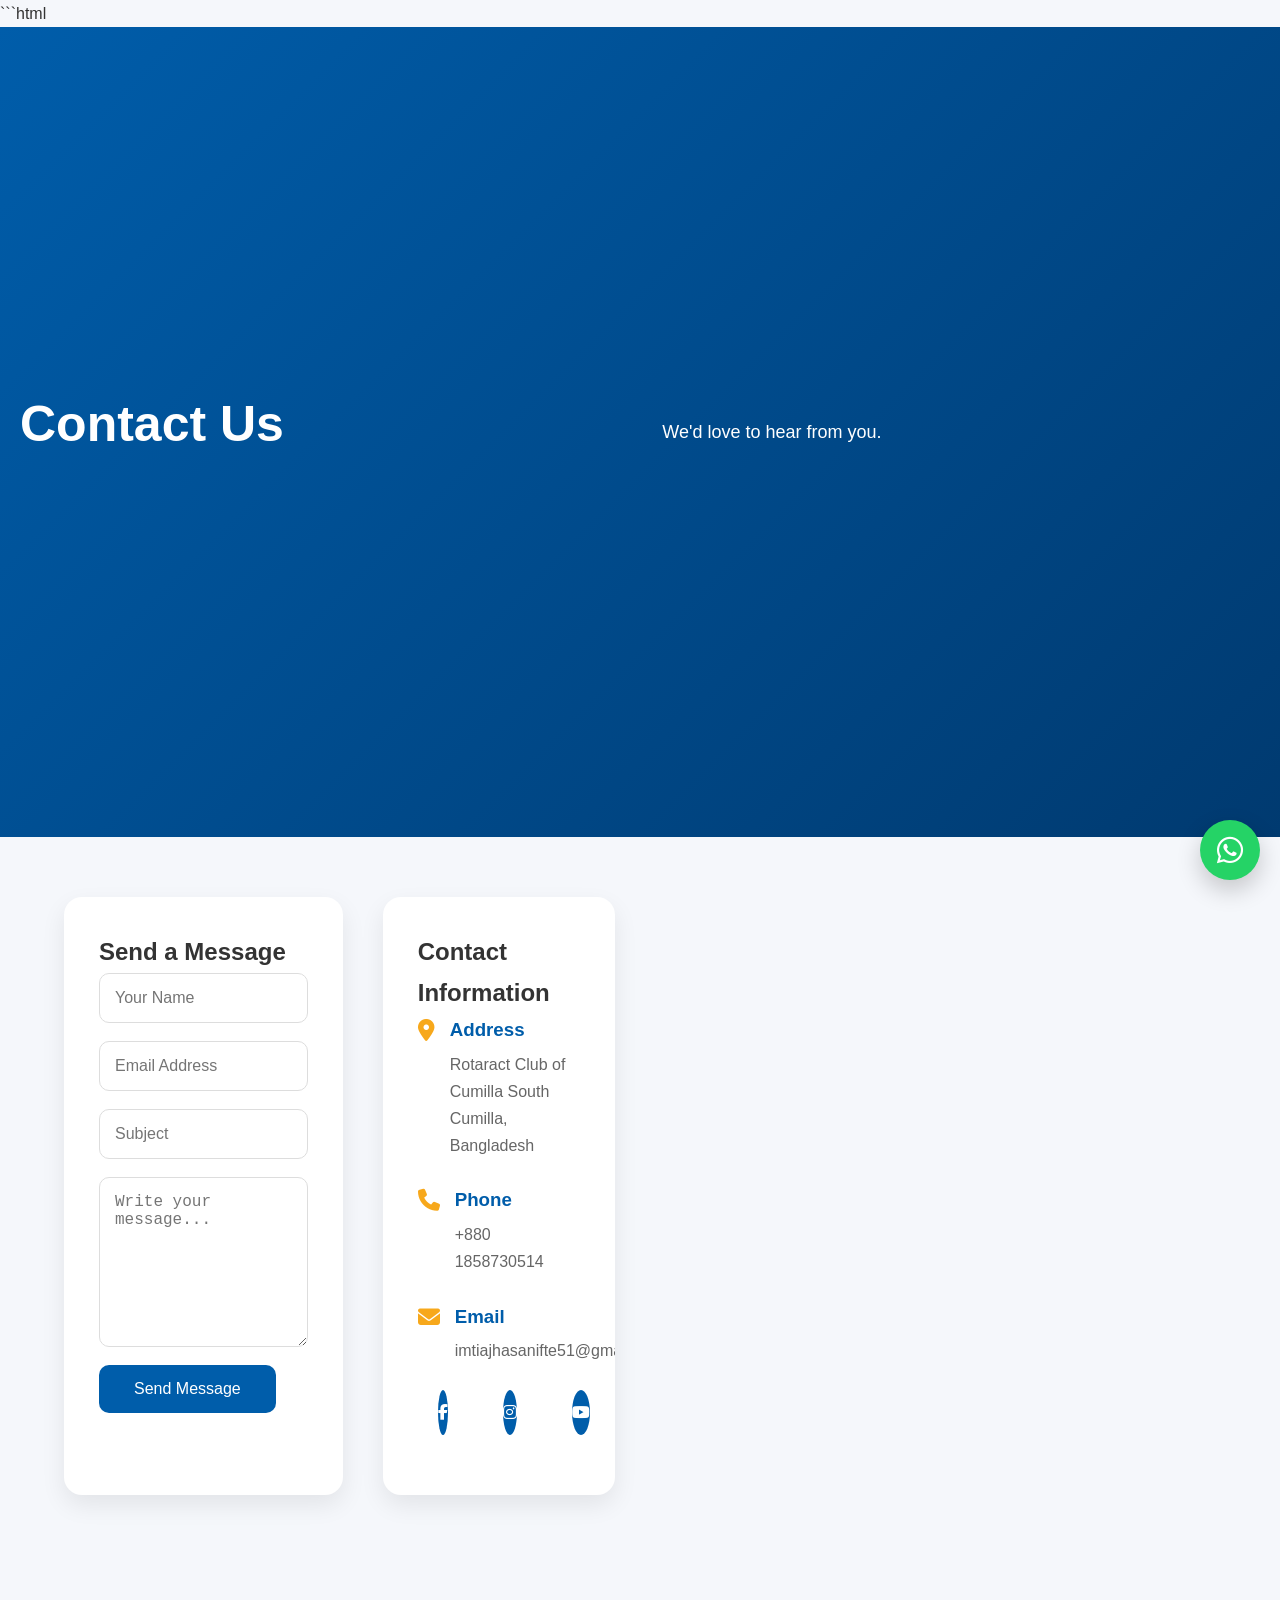
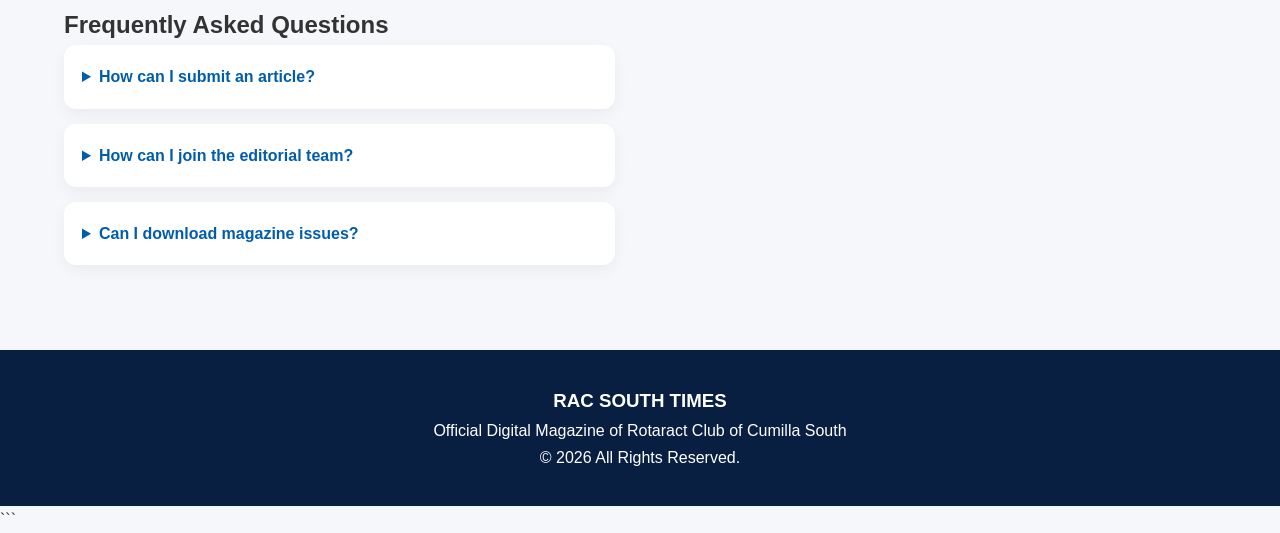
<file: contact.html>
```html
<!DOCTYPE html>
<html lang="en">
<head>
<meta charset="UTF-8">
<meta name="viewport" content="width=device-width, initial-scale=1.0">

<title>Contact Us | RAC SOUTH TIMES</title>

<link rel="stylesheet" href="style.css">
<link rel="stylesheet"
href="https://cdnjs.cloudflare.com/ajax/libs/font-awesome/6.7.0/css/all.min.css">

<style>

body{
    margin:0;
    font-family:'Poppins',sans-serif;
    background:#f5f7fb;
}

/* Hero */

.hero{
    background:linear-gradient(135deg,#005DAA,#003A70);
    color:#fff;
    text-align:center;
    padding:80px 20px;
}

.hero h1{
    font-size:50px;
    margin-bottom:15px;
}

.hero p{
    font-size:18px;
}

/* Layout */

.container{
    width:90%;
    max-width:1300px;
    margin:60px auto;
}

.contact-grid{
    display:grid;
    grid-template-columns:1.2fr 1fr;
    gap:40px;
}

.card{
    background:#fff;
    border-radius:18px;
    padding:35px;
    box-shadow:0 10px 25px rgba(0,0,0,.08);
}

/* Form */

form input,
form textarea{

    width:100%;
    padding:15px;
    margin-bottom:18px;
    border:1px solid #ddd;
    border-radius:10px;
    font-size:16px;
    box-sizing:border-box;

}

form textarea{
    height:170px;
    resize:vertical;
}

button{
    background:#005DAA;
    color:#fff;
    border:none;
    padding:15px 35px;
    border-radius:10px;
    cursor:pointer;
    font-size:16px;
    transition:.3s;
}

button:hover{
    background:#F7A81B;
    color:#111;
}

/* Info */

.info-item{
    display:flex;
    gap:15px;
    margin-bottom:25px;
}

.info-item i{
    font-size:22px;
    color:#F7A81B;
    margin-top:5px;
}

.info-item h3{
    margin:0 0 5px;
    color:#005DAA;
}

.info-item p{
    margin:0;
    color:#666;
}

/* Map */

.map{
    margin-top:50px;
}

.map iframe{
    width:100%;
    height:420px;
    border:none;
    border-radius:18px;
}

/* Social */

.social{
    display:flex;
    gap:15px;
    margin-top:25px;
}

.social a{
    width:45px;
    height:45px;
    border-radius:50%;
    background:#005DAA;
    color:#fff;
    display:flex;
    align-items:center;
    justify-content:center;
    text-decoration:none;
    transition:.3s;
}

.social a:hover{
    background:#F7A81B;
    color:#111;
}

/* FAQ */

.faq{
    margin-top:60px;
}

details{
    background:#fff;
    margin-bottom:15px;
    padding:18px;
    border-radius:12px;
    box-shadow:0 5px 15px rgba(0,0,0,.05);
}

summary{
    cursor:pointer;
    font-weight:600;
    color:#005DAA;
}

/* WhatsApp */

.whatsapp{
    position:fixed;
    right:20px;
    bottom:20px;
    width:60px;
    height:60px;
    background:#25D366;
    color:#fff;
    border-radius:50%;
    display:flex;
    align-items:center;
    justify-content:center;
    font-size:30px;
    text-decoration:none;
    box-shadow:0 10px 25px rgba(0,0,0,.2);
}

/* Footer */

footer{
    background:#081F42;
    color:#fff;
    text-align:center;
    padding:35px;
    margin-top:70px;
}

@media(max-width:900px){

.contact-grid{
    grid-template-columns:1fr;
}

.hero h1{
    font-size:38px;
}

}

</style>

</head>

<body>

<section class="hero">
<h1>Contact Us</h1>
<p>We'd love to hear from you.</p>
</section>

<div class="container">

<div class="contact-grid">

<div class="card">

<h2>Send a Message</h2>

<form>

<input type="text" placeholder="Your Name" required>

<input type="email" placeholder="Email Address" required>

<input type="text" placeholder="Subject">

<textarea placeholder="Write your message..." required></textarea>

<button type="submit">
Send Message
</button>

</form>

</div>

<div class="card">

<h2>Contact Information</h2>

<div class="info-item">
<i class="fas fa-location-dot"></i>
<div>
<h3>Address</h3>
<p>Rotaract Club of Cumilla South<br>Cumilla, Bangladesh</p>
</div>
</div>

<div class="info-item">
<i class="fas fa-phone"></i>
<div>
<h3>Phone</h3>
<p>+880 1858730514</p>
</div>
</div>

<div class="info-item">
<i class="fas fa-envelope"></i>
<div>
<h3>Email</h3>
<p>imtiajhasanifte51@gmail.com</p>
</div>
</div>

<div class="social">

<a href="#"><i class="fab fa-facebook-f"></i></a>

<a href="#"><i class="fab fa-instagram"></i></a>

<a href="#"><i class="fab fa-youtube"></i></a>

<a href="#"><i class="fab fa-linkedin-in"></i></a>

</div>

</div>

</div>

<div class="map">

<iframe
src="https://www.google.com/maps/embed?pb="
loading="lazy">
</iframe>

</div>

<div class="faq">

<h2>Frequently Asked Questions</h2>

<details>
<summary>How can I submit an article?</summary>
<p>You can submit your article through the editorial email or the future online submission portal.</p>
</details>

<details>
<summary>How can I join the editorial team?</summary>
<p>Contact the Chief Editor or Club Secretary during recruitment periods.</p>
</details>

<details>
<summary>Can I download magazine issues?</summary>
<p>Yes. Visit the Current Issue or Archive pages to download PDF editions.</p>
</details>

</div>

</div>

<a href="https://wa.me/8801XXXXXXXXX"
class="whatsapp"
target="_blank">

<i class="fab fa-whatsapp"></i>

</a>

<footer>

<h3>RAC SOUTH TIMES</h3>

<p>
Official Digital Magazine of Rotaract Club of Cumilla South
</p>

<p>
© 2026 All Rights Reserved.
</p>

</footer>

</body>
</html>
```
</file>
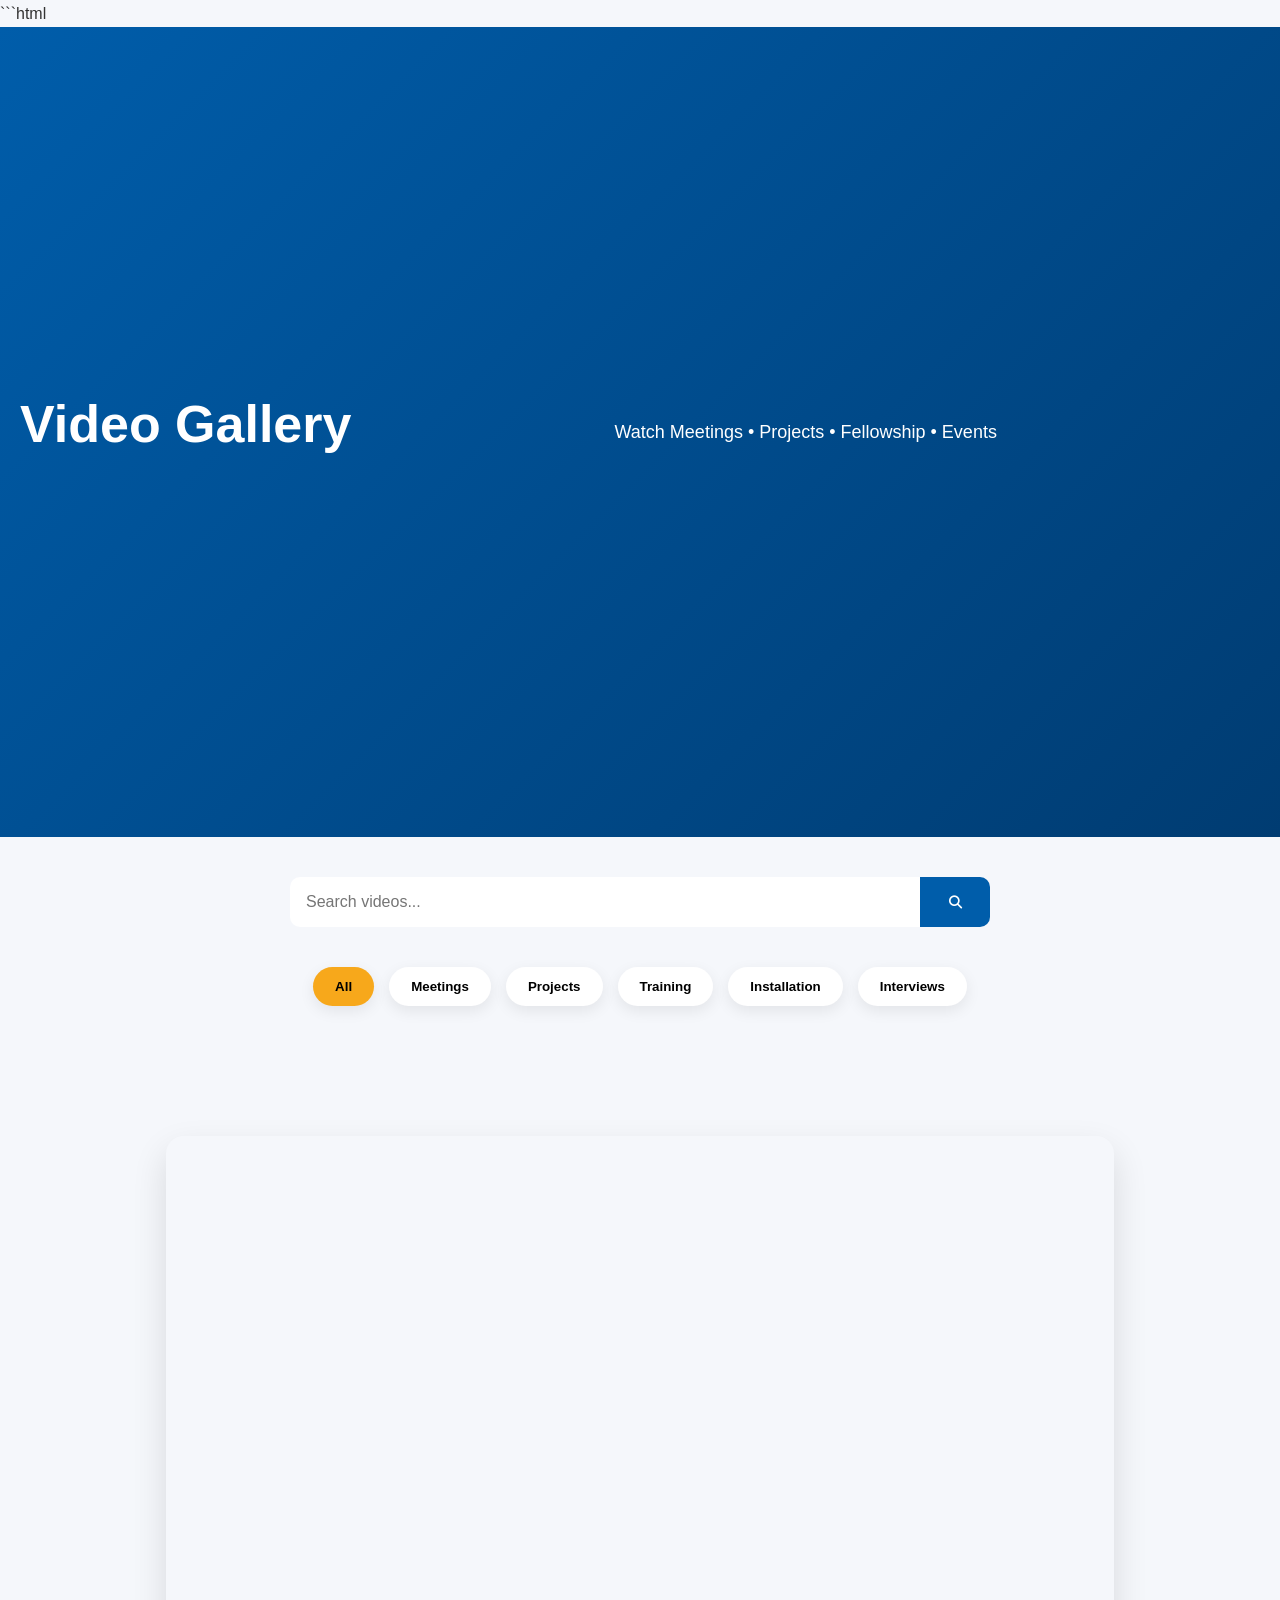
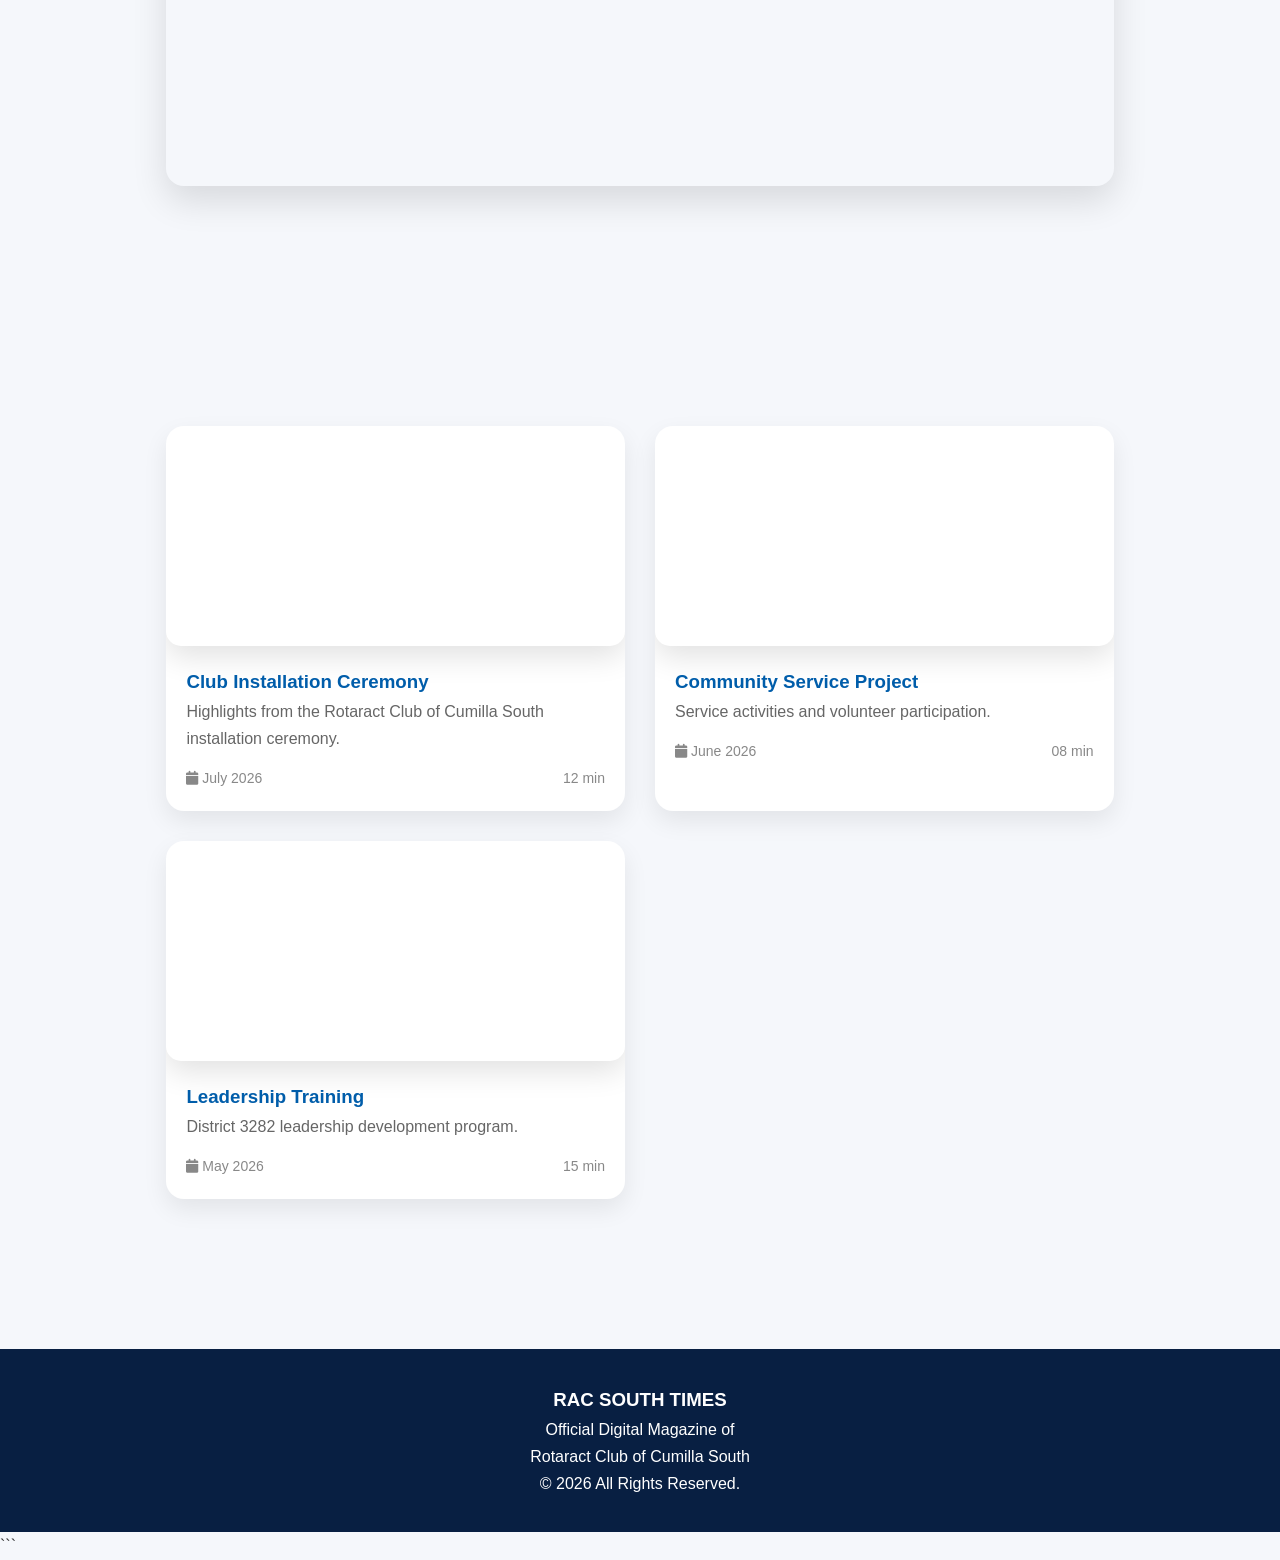
<file: videos.html>
```html
<!DOCTYPE html>
<html lang="en">
<head>
<meta charset="UTF-8">
<meta name="viewport" content="width=device-width, initial-scale=1.0">

<title>Video Gallery | RAC SOUTH TIMES</title>

<link rel="stylesheet" href="style.css">
<link rel="stylesheet"
href="https://cdnjs.cloudflare.com/ajax/libs/font-awesome/6.7.0/css/all.min.css">

<style>

body{
    margin:0;
    font-family:'Poppins',sans-serif;
    background:#f5f7fb;
}

/* Hero */

.hero{
    background:linear-gradient(135deg,#005DAA,#003C72);
    color:#fff;
    text-align:center;
    padding:80px 20px;
}

.hero h1{
    font-size:52px;
    margin-bottom:15px;
}

.hero p{
    font-size:18px;
}

/* Search */

.search-box{
    width:90%;
    max-width:700px;
    margin:40px auto;
    display:flex;
}

.search-box input{
    flex:1;
    padding:16px;
    border:none;
    border-radius:10px 0 0 10px;
    font-size:16px;
}

.search-box button{
    width:70px;
    border:none;
    background:#005DAA;
    color:#fff;
    border-radius:0 10px 10px 0;
    cursor:pointer;
}

/* Filter */

.filters{
    display:flex;
    justify-content:center;
    gap:15px;
    flex-wrap:wrap;
    margin-bottom:40px;
}

.filters button{
    border:none;
    padding:12px 22px;
    border-radius:30px;
    background:#fff;
    cursor:pointer;
    font-weight:600;
    box-shadow:0 5px 15px rgba(0,0,0,.08);
}

.filters button:hover,
.filters .active{
    background:#F7A81B;
}

/* Featured */

.featured{
    width:90%;
    max-width:1200px;
    margin:auto;
}

.featured iframe{
    width:100%;
    height:650px;
    border:none;
    border-radius:18px;
    box-shadow:0 15px 35px rgba(0,0,0,.12);
}

/* Grid */

.video-grid{
    width:90%;
    max-width:1400px;
    margin:60px auto;
    display:grid;
    grid-template-columns:repeat(auto-fit,minmax(350px,1fr));
    gap:30px;
}

.video-card{
    background:#fff;
    border-radius:18px;
    overflow:hidden;
    box-shadow:0 10px 25px rgba(0,0,0,.08);
    transition:.3s;
}

.video-card:hover{
    transform:translateY(-8px);
}

.video-card iframe{
    width:100%;
    height:220px;
    border:none;
}

.content{
    padding:20px;
}

.content h3{
    color:#005DAA;
}

.content p{
    color:#666;
    line-height:1.7;
}

.meta{
    display:flex;
    justify-content:space-between;
    margin-top:15px;
    color:#888;
    font-size:14px;
}

footer{
    background:#081F42;
    color:#fff;
    text-align:center;
    padding:35px;
}

@media(max-width:768px){

.hero h1{
    font-size:38px;
}

.featured iframe{
    height:250px;
}

}

</style>

</head>

<body>

<section class="hero">

<h1>Video Gallery</h1>

<p>Watch Meetings • Projects • Fellowship • Events</p>

</section>

<div class="search-box">

<input type="text" placeholder="Search videos...">

<button>

<i class="fa fa-search"></i>

</button>

</div>

<div class="filters">

<button class="active">All</button>

<button>Meetings</button>

<button>Projects</button>

<button>Training</button>

<button>Installation</button>

<button>Interviews</button>

</div>

<section class="featured">

<iframe
src="https://www.youtube.com/embed/dQw4w9WgXcQ"
allowfullscreen>
</iframe>

</section>

<section class="video-grid">

<div class="video-card">

<iframe
src="https://www.youtube.com/embed/dQw4w9WgXcQ"
allowfullscreen>
</iframe>

<div class="content">

<h3>Club Installation Ceremony</h3>

<p>Highlights from the Rotaract Club of Cumilla South installation ceremony.</p>

<div class="meta">

<span><i class="fa fa-calendar"></i> July 2026</span>

<span>12 min</span>

</div>

</div>

</div>

<div class="video-card">

<iframe
src="https://www.youtube.com/embed/dQw4w9WgXcQ"
allowfullscreen>
</iframe>

<div class="content">

<h3>Community Service Project</h3>

<p>Service activities and volunteer participation.</p>

<div class="meta">

<span><i class="fa fa-calendar"></i> June 2026</span>

<span>08 min</span>

</div>

</div>

</div>

<div class="video-card">

<iframe
src="https://www.youtube.com/embed/dQw4w9WgXcQ"
allowfullscreen>
</iframe>

<div class="content">

<h3>Leadership Training</h3>

<p>District 3282 leadership development program.</p>

<div class="meta">

<span><i class="fa fa-calendar"></i> May 2026</span>

<span>15 min</span>

</div>

</div>

</div>

</section>

<footer>

<h3>RAC SOUTH TIMES</h3>

<p>
Official Digital Magazine of<br>
Rotaract Club of Cumilla South
</p>

<p>
© 2026 All Rights Reserved.
</p>

</footer>

</body>
</html>
```
</file>
<file: style.css>
/* ===========================
   RAC SOUTH TIMES
   Premium Style.css
=========================== */

:root{
    --primary:#005DAA;
    --secondary:#F7A81B;
    --dark:#0B1E36;
    --light:#F4F7FB;
    --white:#ffffff;
    --text:#333333;
    --shadow:0 10px 30px rgba(0,0,0,.12);
    --radius:16px;
    --transition:.3s ease;
}

*{
    margin:0;
    padding:0;
    box-sizing:border-box;
}

html{
    scroll-behavior:smooth;
}

body{
    font-family:'Poppins',sans-serif;
    background:var(--light);
    color:var(--text);
    line-height:1.7;
}

/* Loader */

#loader{
    position:fixed;
    inset:0;
    background:var(--primary);
    display:flex;
    justify-content:center;
    align-items:center;
    z-index:9999;
}

.loader-logo{
    color:#fff;
    font-size:42px;
    font-weight:800;
    letter-spacing:2px;
}

.loader-logo span{
    color:var(--secondary);
}

/* Header */

header{
    position:sticky;
    top:0;
    width:100%;
    background:#fff;
    display:flex;
    justify-content:space-between;
    align-items:center;
    padding:18px 8%;
    box-shadow:var(--shadow);
    z-index:1000;
}

.logo{
    font-size:30px;
    font-weight:800;
    color:var(--primary);
}

.logo span{
    color:var(--secondary);
}

nav{
    display:flex;
    gap:25px;
}

nav a{
    text-decoration:none;
    color:#222;
    font-weight:600;
    transition:var(--transition);
}

nav a:hover{
    color:var(--primary);
}

.header-right{
    display:flex;
    gap:12px;
}

.header-right button{
    width:45px;
    height:45px;
    border:none;
    border-radius:50%;
    background:var(--primary);
    color:#fff;
    cursor:pointer;
    transition:var(--transition);
}

.header-right button:hover{
    background:var(--secondary);
    color:#111;
}

/* Hero */

.hero{
    height:90vh;
    display:flex;
    justify-content:center;
    align-items:center;
    text-align:center;
    color:#fff;
    background:
    linear-gradient(rgba(0,40,90,.65),rgba(0,40,90,.65)),
    url("images/hero.jpg") center/cover;
}

.hero h1{
    font-size:72px;
    font-weight:800;
}

.hero p{
    margin:25px auto;
    max-width:700px;
    font-size:20px;
}

.hero-buttons{
    display:flex;
    justify-content:center;
    gap:20px;
    flex-wrap:wrap;
}

.btn,
.btn-outline{
    padding:15px 35px;
    border-radius:40px;
    text-decoration:none;
    font-weight:700;
    transition:var(--transition);
}

.btn{
    background:var(--secondary);
    color:#111;
}

.btn:hover{
    transform:translateY(-4px);
}

.btn-outline{
    border:2px solid #fff;
    color:#fff;
}

.btn-outline:hover{
    background:#fff;
    color:var(--primary);
}
/* ===========================
   Latest Issue
=========================== */

section{
    padding:90px 8%;
}

section h2{
    text-align:center;
    font-size:42px;
    color:var(--primary);
    margin-bottom:50px;
    font-weight:700;
}

.latest-container{
    display:grid;
    grid-template-columns:1fr 1fr;
    gap:50px;
    align-items:center;
}

.cover img{
    width:100%;
    border-radius:20px;
    box-shadow:var(--shadow);
    transition:.4s;
}

.cover img:hover{
    transform:scale(1.03);
}

.details h3{
    font-size:34px;
    margin-bottom:15px;
    color:var(--dark);
}

.details p{
    margin-bottom:20px;
    color:#666;
}

/* ===========================
   Featured Articles
=========================== */

.article-grid{
    display:grid;
    grid-template-columns:repeat(auto-fit,minmax(300px,1fr));
    gap:30px;
}

.card{
    background:#fff;
    border-radius:18px;
    overflow:hidden;
    box-shadow:var(--shadow);
    transition:.35s;
}

.card:hover{
    transform:translateY(-10px);
}

.card img{
    width:100%;
    height:220px;
    object-fit:cover;
}

.card h3{
    margin:20px;
    color:var(--primary);
}

.card p{
    margin:0 20px 20px;
    color:#666;
}

.card a{
    display:inline-block;
    margin:0 20px 25px;
    text-decoration:none;
    color:var(--secondary);
    font-weight:700;
}

/* ===========================
   President
=========================== */

.container{
    display:grid;
    grid-template-columns:1fr 1fr;
    gap:50px;
    align-items:center;
}

.president-image img{
    width:100%;
    border-radius:20px;
    box-shadow:var(--shadow);
}

.president-content span{
    color:var(--secondary);
    font-weight:700;
}

.president-content h2{
    text-align:left;
    margin:15px 0;
}

.president-content p{
    margin-bottom:25px;
    color:#666;
}

/* ===========================
   Editor
=========================== */

.editor{
    text-align:center;
}

.editor-box{
    max-width:700px;
    margin:auto;
    background:#fff;
    padding:40px;
    border-radius:20px;
    box-shadow:var(--shadow);
}

.editor-box img{
    width:140px;
    height:140px;
    border-radius:50%;
    object-fit:cover;
    margin-bottom:20px;
}

.editor-box h3{
    margin-bottom:15px;
    color:var(--primary);
}

/* ===========================
   Statistics
=========================== */

.statistics{
    background:var(--primary);
    display:grid;
    grid-template-columns:repeat(auto-fit,minmax(220px,1fr));
    gap:25px;
    text-align:center;
    color:#fff;
}

.stat h2{
    font-size:55px;
    color:var(--secondary);
}

.stat p{
    font-size:18px;
}
/* ===========================
   EVENTS
=========================== */

.events{
    background:#ffffff;
}

.event-grid{
    display:grid;
    grid-template-columns:repeat(auto-fit,minmax(280px,1fr));
    gap:30px;
}

.event-card{
    background:#fff;
    padding:30px;
    border-radius:18px;
    box-shadow:var(--shadow);
    border-top:5px solid var(--secondary);
    transition:.3s;
}

.event-card:hover{
    transform:translateY(-8px);
}

.event-card h3{
    color:var(--primary);
    margin-bottom:15px;
}

.event-card p{
    margin-bottom:12px;
    color:#666;
}

/* ===========================
   GALLERY
=========================== */

.gallery{
    text-align:center;
}

.gallery-grid{
    display:grid;
    grid-template-columns:repeat(auto-fit,minmax(250px,1fr));
    gap:20px;
    margin-bottom:40px;
}

.gallery-grid img{
    width:100%;
    height:250px;
    object-fit:cover;
    border-radius:15px;
    cursor:pointer;
    transition:.4s;
    box-shadow:var(--shadow);
}

.gallery-grid img:hover{
    transform:scale(1.05);
}

/* ===========================
   VIDEOS
=========================== */

.video-grid{
    display:grid;
    grid-template-columns:repeat(auto-fit,minmax(400px,1fr));
    gap:30px;
}

.video-grid iframe{
    width:100%;
    height:280px;
    border:none;
    border-radius:15px;
    box-shadow:var(--shadow);
}

/* ===========================
   NEWSLETTER
=========================== */

.newsletter{
    background:linear-gradient(135deg,var(--primary),#003d73);
    color:#fff;
    text-align:center;
}

.newsletter h2{
    color:#fff;
}

.newsletter p{
    max-width:700px;
    margin:0 auto 30px;
}

.subscribe-form{
    max-width:700px;
    margin:auto;
    display:flex;
    flex-wrap:wrap;
    gap:15px;
    justify-content:center;
}

.subscribe-form input{
    flex:1;
    min-width:250px;
    padding:15px;
    border:none;
    border-radius:10px;
}

.subscribe-form button{
    padding:15px 35px;
    border:none;
    border-radius:10px;
    background:var(--secondary);
    font-weight:700;
    cursor:pointer;
}

/* ===========================
   CONTACT
=========================== */

.contact-grid{
    display:grid;
    grid-template-columns:repeat(auto-fit,minmax(250px,1fr));
    gap:25px;
}

.contact-card{
    background:#fff;
    padding:35px;
    text-align:center;
    border-radius:18px;
    box-shadow:var(--shadow);
}

.contact-card i{
    font-size:40px;
    color:var(--secondary);
    margin-bottom:20px;
}

.contact-card h3{
    color:var(--primary);
    margin-bottom:10px;
}

/* ===========================
   FOOTER
=========================== */

footer{
    background:var(--dark);
    color:#fff;
    padding:70px 8% 25px;
}

.footer-top{
    display:grid;
    grid-template-columns:repeat(auto-fit,minmax(250px,1fr));
    gap:40px;
}

.footer-top h3{
    margin-bottom:20px;
    color:var(--secondary);
}

.footer-top ul{
    list-style:none;
}

.footer-top ul li{
    margin:10px 0;
}

.footer-top ul li a{
    color:#ddd;
    text-decoration:none;
}

.footer-top ul li a:hover{
    color:var(--secondary);
}

.social{
    display:flex;
    gap:15px;
}

.social a{
    width:45px;
    height:45px;
    display:flex;
    justify-content:center;
    align-items:center;
    border-radius:50%;
    background:#ffffff15;
    color:#fff;
    text-decoration:none;
    transition:.3s;
}

.social a:hover{
    background:var(--secondary);
    color:#111;
}

.footer-bottom{
    text-align:center;
    margin-top:30px;
    color:#bbb;
}

/* ===========================
   BACK TO TOP
=========================== */

#topBtn{
    position:fixed;
    right:25px;
    bottom:25px;
    width:50px;
    height:50px;
    border:none;
    border-radius:50%;
    background:var(--secondary);
    color:#111;
    cursor:pointer;
    display:none;
    box-shadow:var(--shadow);
    z-index:999;
}

/* ===========================
   RESPONSIVE
=========================== */

@media(max-width:992px){

    .latest-container,
    .container{
        grid-template-columns:1fr;
    }

    .hero h1{
        font-size:52px;
    }

}

@media(max-width:768px){

    header{
        flex-direction:column;
        gap:20px;
    }

    nav{
        flex-wrap:wrap;
        justify-content:center;
    }

    .hero{
        height:70vh;
    }

    .hero h1{
        font-size:38px;
    }

    .hero p{
        font-size:17px;
    }

    .video-grid{
        grid-template-columns:1fr;
    }

    .video-grid iframe{
        height:220px;
    }

    section{
        padding:60px 5%;
    }
}
/* Mobile Navigation */

nav.active{
    display:flex !important;
}

/* Active Menu */

nav a.active{
    color:var(--secondary);
}

/* Lightbox */

.lightbox{
    position:fixed;
    inset:0;
    background:rgba(0,0,0,.9);
    display:flex;
    justify-content:center;
    align-items:center;
    z-index:99999;
}

.lightbox img{
    max-width:90%;
    max-height:90%;
    border-radius:12px;
}

.close-lightbox{
    position:absolute;
    top:20px;
    right:30px;
    color:#fff;
    font-size:40px;
    cursor:pointer;
}

/* Scroll Progress */

#progressBar{
    position:fixed;
    top:0;
    left:0;
    width:0;
    height:4px;
    background:#F7A81B;
    z-index:999999;
}
</file>
